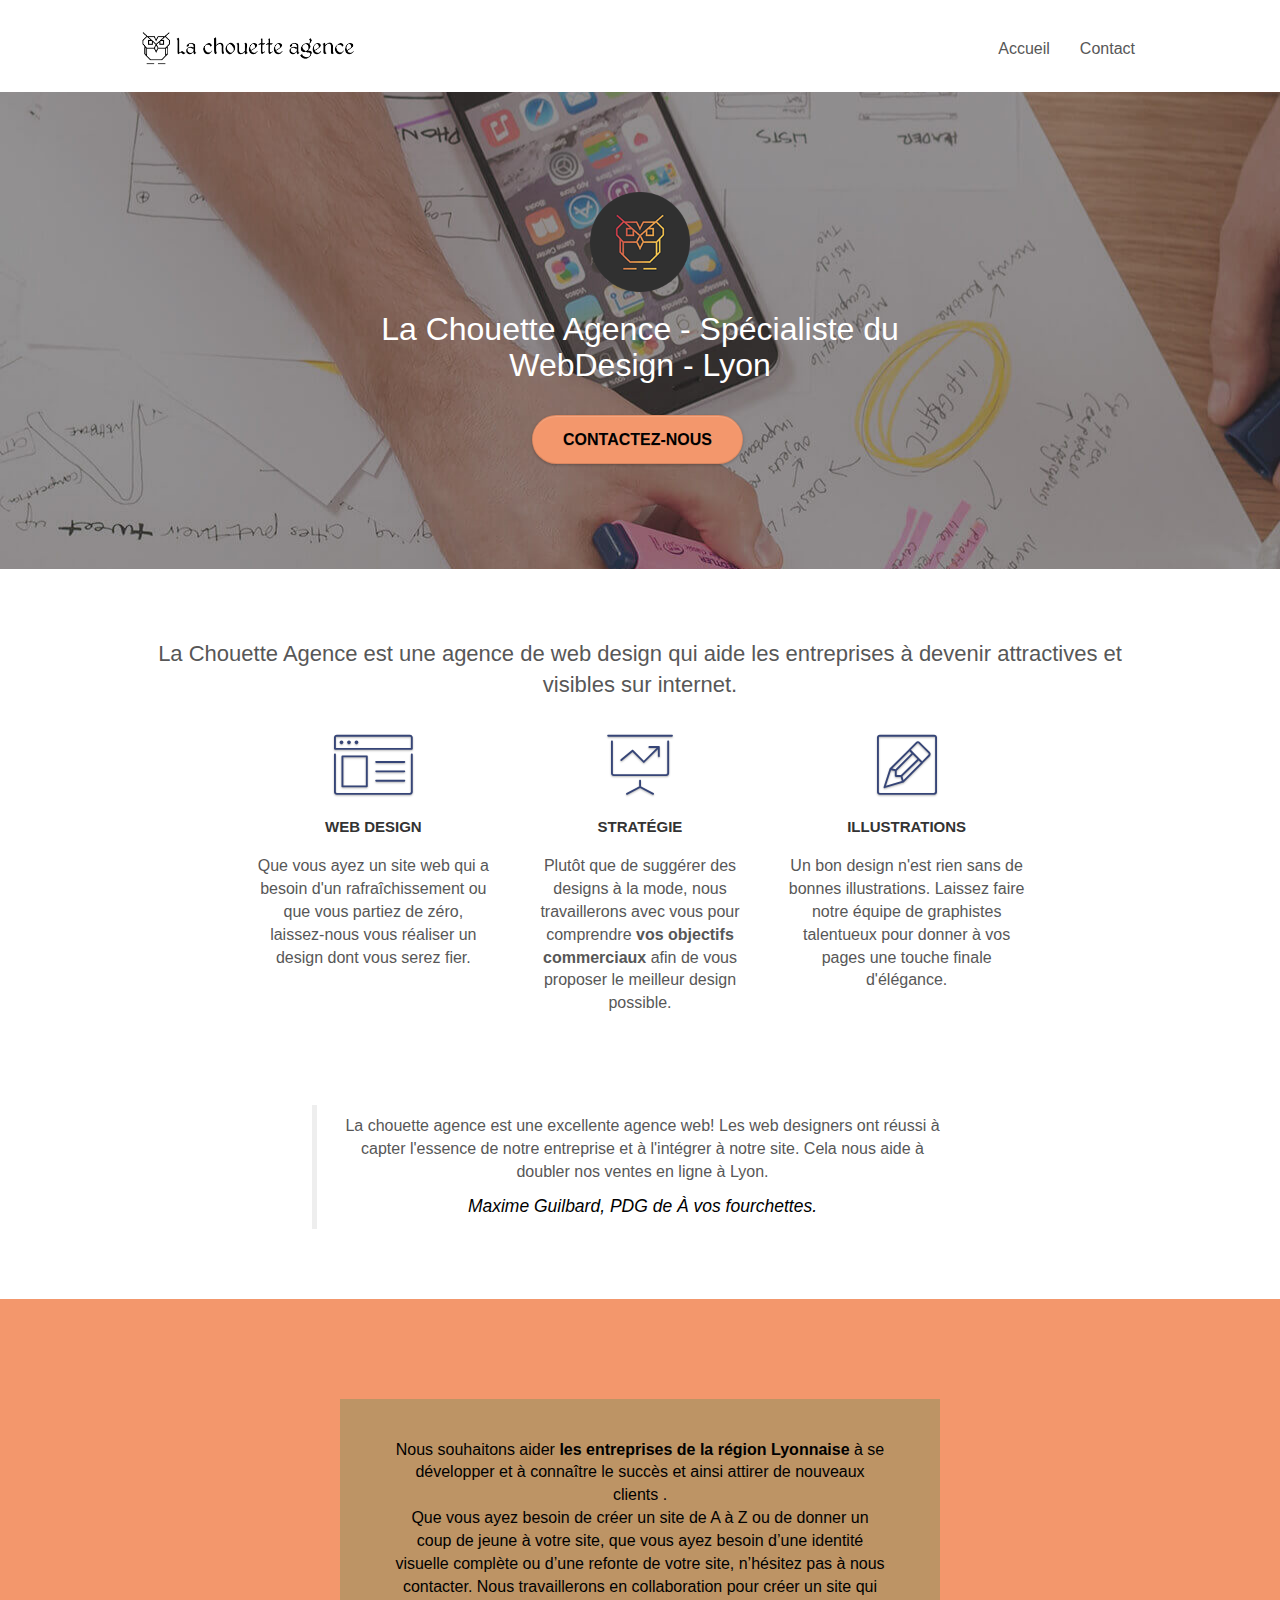
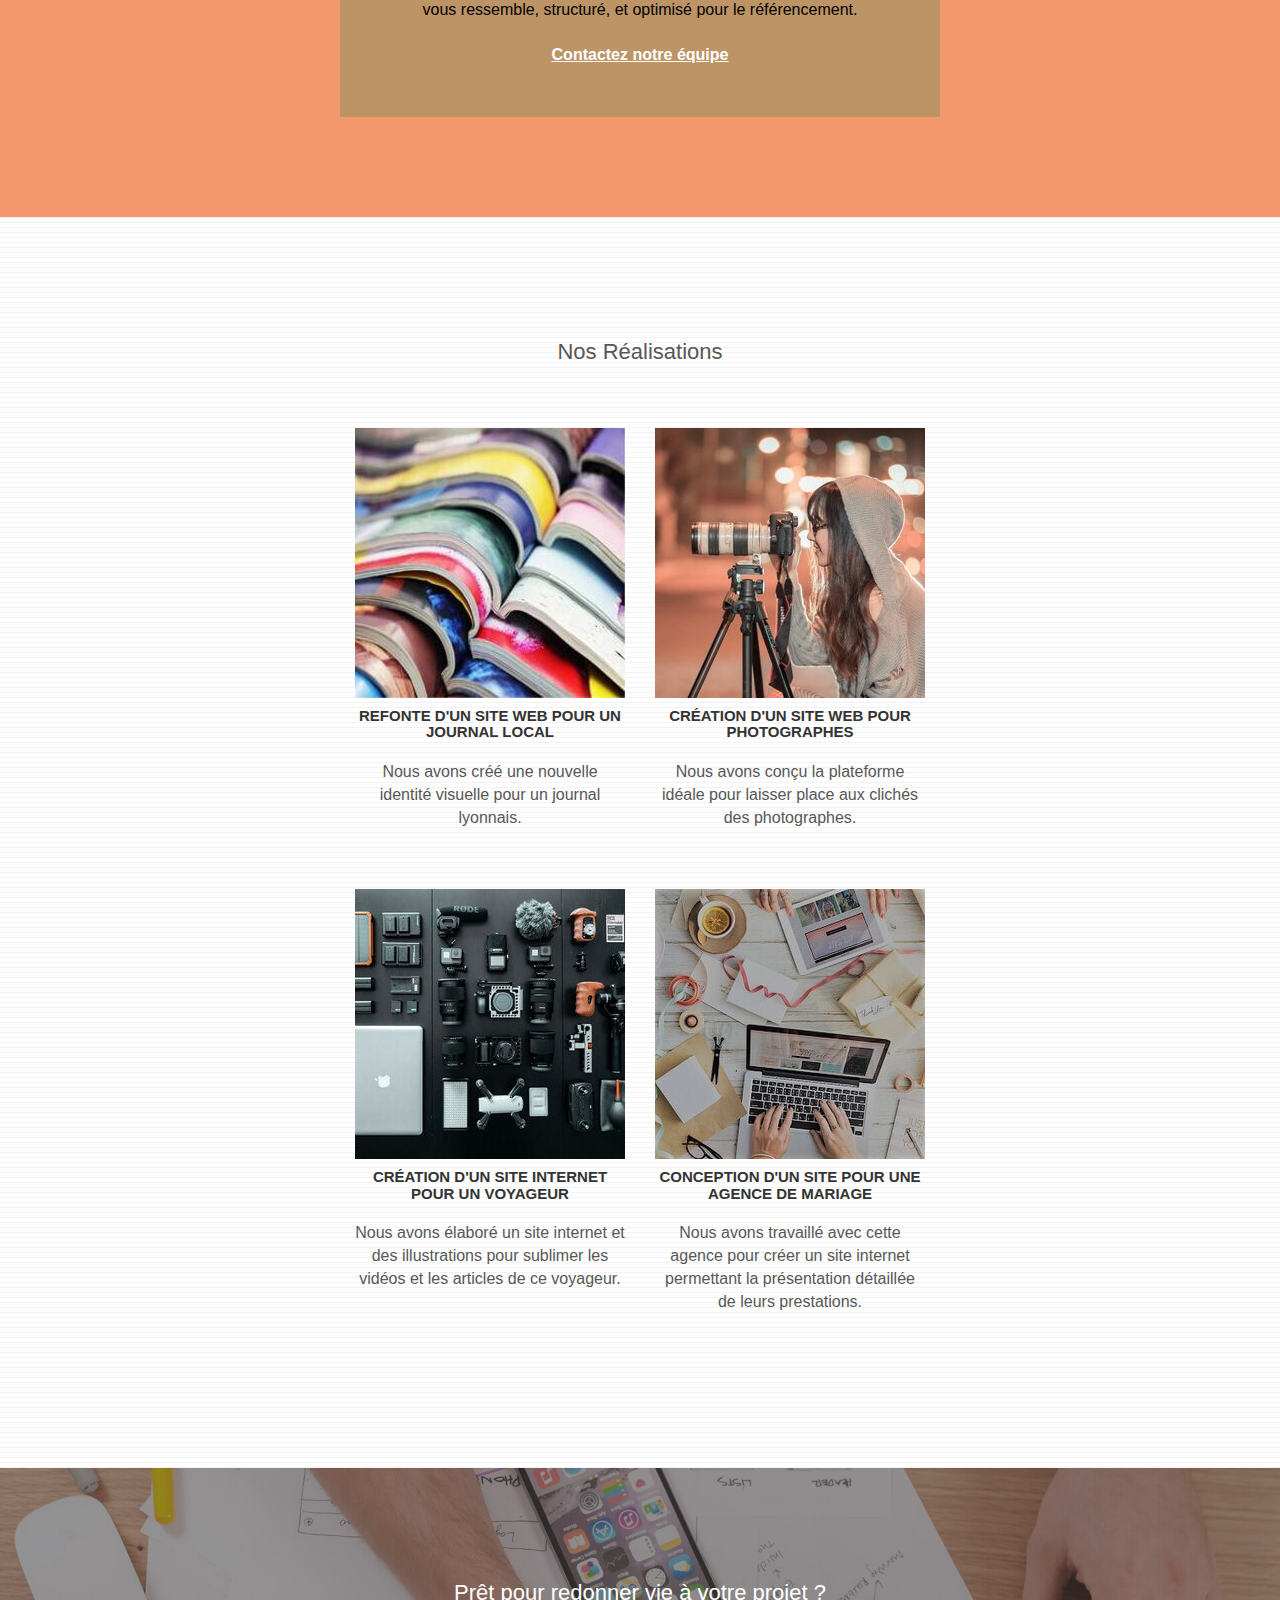
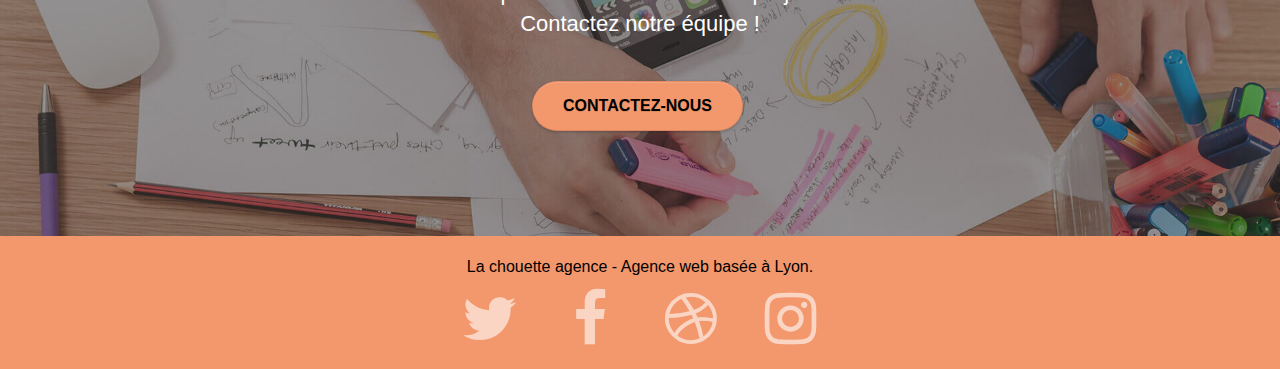
<file: index.html>
<!doctype html>
<html lang="fr">
<head>
	<meta name="description" content="Agence web, la Chouette agence est une entreprise située à LYON spécialisée dans le WebDesign. 
	 Nous travaillons en collaboration  avec nos clients dans la conception de site internet  structuré et bien référencé.">
	<meta http-equiv="Content-Type" content="text/html; charset=utf-8">
	<meta name="viewport" content="width=device-width, initial-scale=1.0, viewport-fit=cover" >
	<meta property="og:title" content="La Chouette Agence" />
	<meta name="twitter:card" content="summary_large_image"/><meta name="twitter:creator" content="@laChouetteAgence"/>
	
    <link rel="shortcut icon" type="image/png" href="favicon.png">
    
	<link rel="stylesheet" type="text/css" href="./css/bootstrap.min.css">
	<link rel="stylesheet" type="text/css" href="./css/style.min.css">
	<link rel="stylesheet" type="text/css" href="./css/font-awesome.min.css">
	<link  rel="stylesheet" type="text/css"  href="./css/et-line.min.css"> 

	<script type="application/ld+json">
		{
		  "@context": "https://schema.org",
		  "@type": "BreadcrumbList",
		  "itemListElement": [{
			"@type": "ListItem",
			"position": 1,
			"name": "Accueil",
			"item": "https://melcd238.github.io/laChouetteAgence-ocp4/"
		  },{
			"@type": "ListItem",
			"position": 2,
			"name": "contact",
			"item": "https://melcd238.github.io/laChouetteAgence-ocp4/contact.html"
		  }]
		}
		</script>
	
    
	

    <title> La Chouette Agence - Entreprise de web design - Lyon</title>

    
<!-- Analytics -->
 
<!-- Analytics END -->
    
</head>
<body>
<!-- Principal conteneur -->
<div class="page-container">
    
<!-- bloc-0 -->
<header class="bloc bgc-white l-bloc " id="bloc-0" >
	<div class="container bloc-sm">

		<nav class="navbar row" >
			<div class="navbar-header">
				
				<a class="navbar-brand" href="index.html"><img src="img/la-chouette-agence.png" alt="Logo de l'entreprise de WebDesign - La Chouette Agence " height="40" /></a>
				
				<button aria-label="menu" id="nav-toggle" type="button" class="ui-navbar-toggle navbar-toggle" data-toggle="collapse" data-target=".navbar-1">
					<span class="sr-only">Toggle navigation</span><span class="icon-bar"></span><span class="icon-bar"></span><span class="icon-bar"></span>
				</button>
			</div>
			<div class="collapse navbar-collapse navbar-1 special-dropdown-nav">
				<ul class="site-navigation nav navbar-nav">
					<li>
						<a href="index.html">Accueil</a>
					</li>
					<li>
					</li>
					<li>
						<a href="contact.html"> Contact</a>
					</li>
				</ul>
			</div>
		</nav>
	</div>
</header>
<!-- bloc-0 END -->
<main>
<!-- bloc-1-presentation -->
<section class="bloc bgc-dark-slate-blue bg-banniere d-bloc bg-t-edge bloc-bg-texture texture-paper b-parallax" id="bloc-1-hero" role="presentation">
	<div class="container bloc-lg">
		<div class="row tight-width-whitespace">
			<div class="col-sm-12">
				<img src="img/logo.png" class="center-block image-resize-mode" width="100" alt="Logo de La Chouette Agence spécialisée dans le WebDesign" />
				<h1 class="text-center hero-bloc-text tc-white ">
					La Chouette Agence - Spécialiste du  WebDesign - Lyon
				</h1>
				<div class="text-center" >
					<a href="contact.html" class="btn btn-lg btn-clean btn-rd cta-hero btn-atomic-tangerine" id="cta-hero">Contactez-nous</a>
				</div>
			</div>
		</div>
	</div>
</section>
<!-- bloc-1-presentation END -->

<!-- bloc-2-services -->
<section class="bloc bgc-white l-bloc" id="bloc-2-services" >
	<div class="container bloc-md" >
		<div class="row">
			<div class="col-sm-12 text-center" >
				<h2> La Chouette Agence est une agence de web design qui aide les entreprises à devenir attractives et visibles sur internet.</h2>
			</div>
		</div>
		<div class="row voffset-lg med-width-whitespace">
			<div class="col-sm-4">
				<div class="text-center">
					<span class="et-icon-browser sm-shadow icon-dark-slate-blue icons icon-lg"></span>
				</div>
				<h3 class="mg-md text-center">
					Web design
				</h3>
				<p class="text-center ">
					Que vous ayez un site web qui a besoin d'un rafraîchissement ou que vous partiez de zéro, laissez-nous vous réaliser un design dont vous serez fier.
				</p>
			</div>
			<div class="col-sm-4">
				<div class="text-center">
					<span class="et-icon-presentation sm-shadow icon-dark-slate-blue icons icon-lg"></span>
				</div>
				<h3 class="mg-md text-center">
					Stratégie
				</h3>
				<p class="text-center ">
					Plutôt que de suggérer des designs à la mode, nous travaillerons avec vous pour comprendre <strong> vos objectifs commerciaux</strong>  afin de vous proposer le meilleur design possible.
				</p>
			</div>
			<div class="col-sm-4">
				<div class="text-center">
					<span class="et-icon-edit sm-shadow icon-dark-slate-blue icons icon-lg"></span>
				</div>
				<h3 class="mg-md text-center">
					Illustrations
				</h3>
				<p class="text-center ">
					Un bon design n'est rien sans de bonnes illustrations. Laissez faire notre équipe de graphistes talentueux pour donner à vos pages une touche finale d'élégance.
				</p>
			</div>
		</div>
		<div class="row voffset-lg voffset">
			<div class="col-xs-12 col-md-8 col-md-offset-2 text-center">
				<blockquote>
					<p id="avis"> La chouette agence est une excellente agence web! Les web designers ont réussi à capter l'essence de notre
						entreprise et à l'intégrer à notre site. Cela nous aide à doubler nos ventes en ligne à Lyon. </p>

					<cite id="avis_auteur"> Maxime Guilbard, PDG de À vos fourchettes. </cite>	
                </blockquote>
				
		</div>	
			
		</div>
	</div>
</section>
<!-- bloc-2-services END -->

<!-- bloc-3-what-i-do -->
<div class="bloc tc-white bgc-atomic-tangerine bg-presentation d-bloc bloc-bg-texture texture-paper b-parallax" id="bloc-3-what-i-do" role="article">
	<div class="container bloc-lg">
		<div class="row tight-width-whitespace black-background">
			<div class="col-sm-12">
				
				<p class="text-center white">
					Nous souhaitons aider <strong>les entreprises de la région Lyonnaise</strong>  à se développer et à connaître le succès
					et ainsi  attirer de nouveaux clients .<br>
					
					
					 Que vous ayez  besoin de créer un site de A à Z ou de donner
					 un coup de jeune à votre  site, que vous ayez besoin d’une identité visuelle complète ou d’une refonte de votre site,
					 n’hésitez pas à nous contacter.
					 Nous travaillerons en collaboration  pour créer un site qui vous ressemble, structuré, et optimisé pour le référencement.
					 <br><br><a class="ltc-white bold-link" href="contact.html">Contactez notre équipe</a><br>
				</p>
			</div>
		</div>
	</div>
</div>
<!-- bloc-3-what-i-do END -->

<!-- bloc-4-portfolio -->
<div class="bloc bgc-white bg-lines-h2-bg bg-repeat l-bloc" id="bloc-4-portfolio" >
	<div class="container bloc-lg">
		<div class="row">
			<div class="col-sm-12 text-center">
				<h2> Nos Réalisations</h2>
			</div>
		</div>
		<div class="row tight-width-whitespace portfolio-row">
			<div class="col-sm-6">
				<a href="#" data-lightbox="img/journaux.jpg" data-gallery-id="gallery-1" data-caption="Refonte d'un site web pour un journal local" data-frame="snapshot-lb"><img src="img/journaux.jpg" alt="photo des journaux locaux" class="img-responsive portfolio-thumb" width="270" height="270" /></a>
				<h3 class="mg-md text-center">
					Refonte d'un site web pour un journal local
				</h3>
				<p class="text-center">
					Nous avons créé une nouvelle identité visuelle pour un journal lyonnais.
				</p>
			</div>
			<div class="col-sm-6">
				<a href="#" data-lightbox="img/photographe.jpg" data-gallery-id="gallery-1" data-caption="Création d'un site web pour photographes" data-frame="snapshot-lb"><img src="img/photographe.jpg" class="img-responsive portfolio-thumb" alt="photo d'une photographe faisant la mise au point avec son appareil photo" width="270" height="270" /></a>
				<h3 class="mg-md text-center">
					Création d'un site web pour photographes
				</h3>
				<p class="text-center">
					Nous avons conçu la plateforme idéale pour laisser place aux clichés des photographes.
				</p>
			</div>
		</div>
		<div class="row tight-width-whitespace portfolio-row">
			<div class="col-sm-6">
				<a href="#" data-lightbox="img/materielsvoyage.jpg" data-gallery-id="gallery-1" data-caption="Création d'un site internet pour un voyageur" data-frame="snapshot-lb"><img src="img/materielsvoyage.jpg" class="img-responsive portfolio-thumb" alt="photo des outils nécessaires pour un photographe" width="270" height="270"/></a>
				<h3 class="mg-md text-center">
					Création d'un site internet pour un voyageur
				</h3>
				<p class="text-center">
					Nous avons élaboré un site internet et des illustrations pour sublimer les vidéos et les articles de ce voyageur.
				</p>
			</div>
			<div class="col-sm-6">
				<a href="#" data-lightbox="img/mariageplan.jpg" data-gallery-id="gallery-1" data-caption="Conception d'un site pour uparis web desine agence de mariage" data-frame="snapshot-lb"><img src="img/mariageplan.jpg" class="img-responsive portfolio-thumb" alt="photo des plans d'organisations d'un mariage" width="270" height="270"/></a>
				<h3 class="mg-md text-center">
					Conception d'un site pour une agence de mariage
				</h3>
				<p class="text-center">
					Nous avons travaillé avec cette agence pour créer un site internet permettant la présentation détaillée de leurs prestations.
				</p>
			</div>
		</div>
	</div>
</div>
<!-- bloc-4-portfolio END -->

<!-- bloc-5-cta -->
<div class="bloc bgc-dark-slate-blue bg-banniere d-bloc bloc-bg-texture texture-paper" id="bloc-5-cta" >
	<div class="container bloc-lg">
		<div class="row">
			<h2 class="mg-md text-center tc-white">
				Prêt pour redonner vie à votre projet ?<br>Contactez notre équipe !
			</h2>
			<div class="col-sm-12 text-center" >
				<a href="contact.html" class="btn btn-atomic-tangerine btn-clean btn-rd btn-lg cta-hero">Contactez-nous</a>
			</div>
		</div>
	</div>
</div>
<!-- bloc-5-cta END -->
</main>
<!-- ScrollToTop Button -->
<div id="chevronscroll"   aria-controls="chevronscroll"  >
<a  class="bloc-button btn btn-d scrollToTop" onclick="scrollToTarget('1')"><span class="fa fa-chevron-up"></span></a>
</div>
<!-- ScrollToTop Button END-->

<!-- Footer - bloc-8 -->
<footer class="bloc bgc-atomic-tangerine d-bloc" id="bloc-8" >
	<div class="container bloc-sm">
		<div class="row">
			<div class="col-sm-12">
				<p class="text-center white">
					La chouette agence - Agence web basée à Lyon.
				</p>
				<div class="row row-no-gutters social">
					<div class="col-sm-3">
						<div class="text-center">
							<a aria-label="twitter" class="social" href="https://twitter.com/?lang=fr"><span class="fa fa-twitter icon-lg"></span></a>
						</div>
					</div>
					<div class="col-sm-3">
						<div class="text-center">
							<a aria-label="facebook" class="social" href="https://fr-fr.facebook.com/"><span class="fa fa-facebook icon-lg"></span></a>
						</div>
					</div>
					<div class="col-sm-3">
						<div class="text-center">
							<a  aria-label="dribbble"    class="social" href="https://dribbble.com/"><span class="fa fa-dribbble icon-lg"></span></a>
						</div>
					</div>
					<div class="col-sm-3">
						<div class="text-center">
							<a  aria-label="instagram"  class="social" href="https://www.instagram.com/?hl=fr"><span class="fa fa-instagram icon-lg"></span></a>
						</div>
					</div>
				</div>
			</div>
		</div>
	</div>
</footer>
<!-- Footer - bloc-8 END -->
</div>

<!-- Principal conteneur END -->
<script src="./js/jquery-2.1.0.min.js" defer></script>
<script src="./js/bootstrap.min.js" defer></script>
<script src="./js/blocs.min.js" defer></script>
<script src="./js/jquery.touchSwipe.min.js" defer></script>


</body>
</html>
</file>
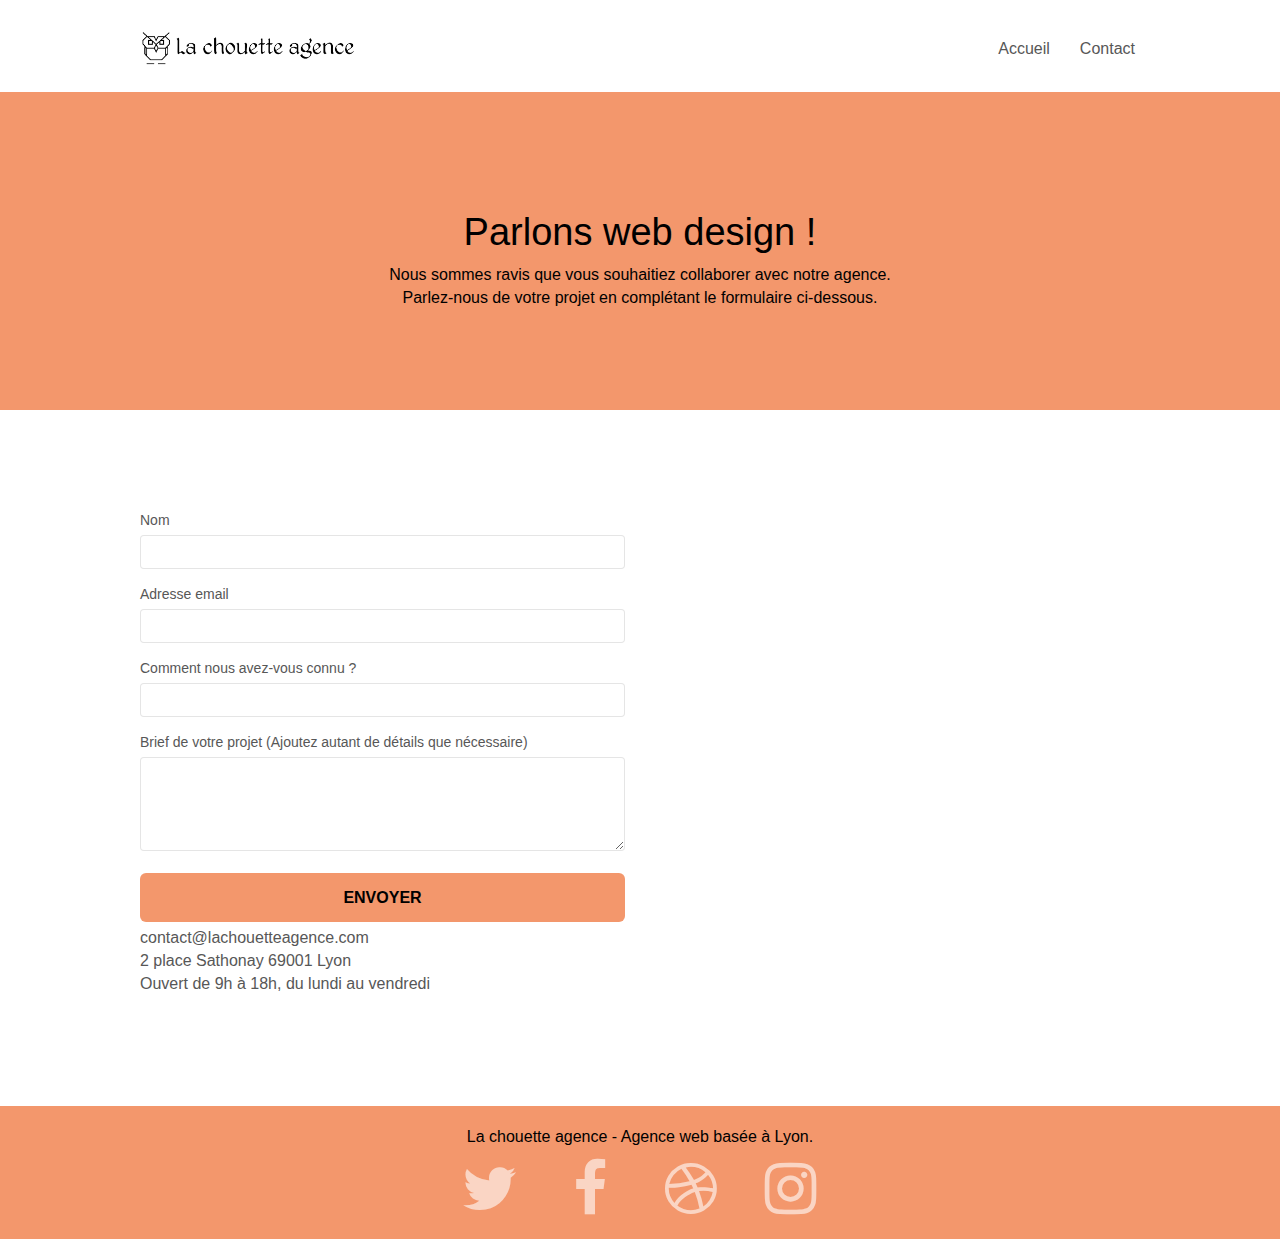
<file: contact.html>
<!doctype html>
<html lang="fr">
<head>
    
	<meta name="description" content="Entreprise Web, contactez la Chouette Agence  située à LYON pour la conception et la création
	 de vos sites web, la relation client et le WebDesign sont nos priorités">
	<meta name="viewport" content="width=device-width, initial-scale=1.0, viewport-fit=cover">
	<meta http-equiv="Content-Type" content="text/html; charset=utf-8">
	<meta property="og:title" content="La Chouette Agence" />
	<meta name="twitter:card" content="summary_large_image"/><meta name="twitter:creator" content="@laChouetteAgence"/>
    <link rel="shortcut icon" type="image/png" href="favicon.png">
    
	<link rel="stylesheet" type="text/css" href="./css/bootstrap.min.css">
	<link rel="stylesheet" type="text/css" href="./css/style.min.css">
	<link rel="stylesheet" type="text/css" href="./css/font-awesome.min.css">
	<link  rel="stylesheet" type="text/css"  href="./css/et-line.min.css"> 

	<script type="application/ld+json">
		{
		  "@context": "https://schema.org",
		  "@type": "BreadcrumbList",
		  "itemListElement": [{
			"@type": "ListItem",
			"position": 1,
			"name": "Accueil",
			"item": "https://melcd238.github.io/laChouetteAgence-ocp4/"
		  },{
			"@type": "ListItem",
			"position": 2,
			"name": "Contact",
			"item": "https://melcd238.github.io/laChouetteAgence-ocp4/contact.html"
		  }]
		}
		</script>
	
    
	
    <title> La Chouette Agence - Formulaire de Contact - Lyon</title>

    
<!-- Analytics -->
 
<!-- Analytics END -->
    
</head>
<body>
<!-- Principal conteneur -->
<div class="page-container">
    
<!-- bloc-0 -->
<header class="bloc bgc-white l-bloc " id="bloc-0" >
	<div class="container bloc-sm">
		<nav class="navbar row">
			<div class="navbar-header">
				<a class="navbar-brand" href="index.html"><img src="img/la-chouette-agence.png" alt= "web design logo" height="40" /></a>
				<button aria-label="menu" id="nav-toggle" type="button" class="ui-navbar-toggle navbar-toggle" data-toggle="collapse" data-target=".navbar-1">
					<span class="sr-only">Toggle navigation</span><span class="icon-bar"></span><span class="icon-bar"></span><span class="icon-bar"></span>
				</button>
			</div>
			<div class="collapse navbar-collapse navbar-1 special-dropdown-nav">
				<ul class="site-navigation nav navbar-nav">
					<li>
						<a href="index.html">Accueil</a>
					</li>
					<li>
					</li>
					<li>
						<a href="contact.html">Contact</a>
					</li>
				</ul>
			</div>
		</nav>
	</div>
</header>
<!-- bloc-0 END -->
<main>
<!-- bloc-6 -->
<section class="bloc bg-dots-bg bg-repeat bgc-atomic-tangerine d-bloc bloc-bg-texture texture-paper" id="bloc-6" aria-label="votre projet"  >
	<div class="container bloc-lg">
		<div class="row">
			<div class="col-sm-12">
				<h1 class="text-center hero-bloc-text tc-black">
					Parlons web design !
				</h1>
				<p   class="text-center mg-lg tc-black tight-width-whitespace">
					Nous sommes ravis que vous souhaitiez collaborer avec notre agence.<br>
					Parlez-nous de votre projet en complétant le formulaire ci-dessous.
				</p>
			</div>
		</div>
	</div>
</section>
<!-- bloc-6 END -->

<!-- bloc-7 -->
<div class="bloc bgc-white l-bloc" id="bloc-7" role="form">
	<div class="container bloc-lg">
		<div class="row">
			<div class="col-sm-6">
				<form id="form_1" novalidate data-success-msg="Your message has been sent." data-fail-msg="Sorry it seems that our mail server is not responding, Sorry for the inconvenience!">
					<div class="form-group">
						<label>
							Nom
						</label>
						<input id="name" class="form-control" aria-label="nom" aria-required="true" />
					</div>
					<div class="form-group">
						<label>
							Adresse email
						</label>
						<input id="email" class="form-control"  type="email" aria-label="email" aria-required="true" />
					</div>
					<div class="form-group">
						<label>
							Comment nous avez-vous connu ?
						</label>
						<input class="form-control" type="email" aria-label="Comment nous connaissez vous?" aria-required="true" id="input_504" />
					</div>
					<div class="form-group">
						<label>
							Brief de votre projet (Ajoutez autant de détails que nécessaire)<br>
						</label><textarea id="message" class="form-control" rows="4" cols="50" aria-label="description du projet"  aria-required="true"></textarea>
					</div> 
					<button aria-label="Envoyez" class="bloc-button btn btn-lg btn-block cta-hero btn-atomic-tangerine" type="submit" id="envoi">
						Envoyer
					</button>
				</form>
			</div>
			<div class="col-sm-12">
				<p>
					contact@lachouetteagence.com<br>2 place Sathonay 69001 Lyon<br>Ouvert de 9h à 18h, du lundi au vendredi<br>
				</p>
			</div>
		</div>
	</div>
</div>
<!-- bloc-7 END -->
</main>
<!-- ScrollToTop Button -->
<div id="chevronscroll"   aria-controls="chevronscroll" >
	<a  class="bloc-button btn btn-d scrollToTop" onclick="scrollToTarget('1')"><span class="fa fa-chevron-up"></span></a>
</div>
<!-- ScrollToTop Button END-->


<!-- Footer - bloc-8 -->
<footer class="bloc bgc-atomic-tangerine d-bloc" id="bloc-8" >
	<div class="container bloc-sm">
		<div class="row">
			<div class="col-sm-12">
				<p class="text-center white">
					La chouette agence - Agence web basée à Lyon.
				</p>
				<div class="row row-no-gutters social">
					<div class="col-sm-3">
						<div class="text-center">
							<a aria-label="twitter" class="social" href="https://twitter.com/?lang=fr"><span class="fa fa-twitter icon-lg"></span></a>
						</div>
					</div>
					<div class="col-sm-3">
						<div class="text-center">
							<a aria-label="facebook" class="social" href="https://fr-fr.facebook.com/"><span class="fa fa-facebook icon-lg"></span></a>
						</div>
					</div>
					<div class="col-sm-3">
						<div class="text-center">
							<a  aria-label="dribbble"    class="social" href="https://dribbble.com/"><span class="fa fa-dribbble icon-lg"></span></a>
						</div>
					</div>
					<div class="col-sm-3">
						<div class="text-center">
							<a  aria-label="instagram"  class="social" href="https://www.instagram.com/?hl=fr"><span class="fa fa-instagram icon-lg"></span></a>
						</div>
					</div>
				</div>
			</div>
		</div>
	</div>
</footer>
<!-- Footer - bloc-8 END -->

</div>
<!-- Principal conteneur END -->
    
	<script src="./js/jquery-2.1.0.min.js" defer></script>
	<script src="./js/bootstrap.min.js" defer></script>
	<script src="./js/blocs.min.js" defer></script>
	<script src="./js/jqBootstrapValidation.min.js" defer></script>
	<script src="./js/formHandler.min.js" defer></script>  

</body>
</html>
</file>
<file: css/style.min.css>
body{margin:0;padding:0;background:#fff;overflow-x:hidden;-webkit-font-smoothing:antialiased;-moz-osx-font-smoothing:grayscale}a,button{transition:all .3s ease-in-out;outline:0!important}a:hover{text-decoration:none;cursor:pointer}a:focus{border:solid 1px #000}#envoi:focus{border:solid 1px #000}#avis_auteur{color:#000}#page-loading-blocs-notifaction{position:fixed;top:0;bottom:0;width:100%;z-index:100000;background:#fff url(../img/pageload-spinner.gif) no-repeat center center}.bloc{width:100%;clear:both;background:50% 50% no-repeat;padding:0 50px;-webkit-background-size:cover;-moz-background-size:cover;-o-background-size:cover;background-size:cover;position:relative}.bloc .container{padding-left:0;padding-right:0}.bloc-lg{padding:100px 50px}.bloc-md{padding:50px}.bloc-sm{padding:20px 50px}.bg-b-edge,.bg-bl-edge,.bg-br-edge,.bg-center,.bg-l-edge,.bg-r-edge,.bg-repeat,.bg-t-edge,.bg-tl-edge,.bg-tr-edge{-webkit-background-size:auto!important;-moz-background-size:auto!important;-o-background-size:auto!important;background-size:auto!important}.bg-repeat{background:repeat}.bg-t-edge{background:top no-repeat}.bloc-bg-texture::before{content:"";background-size:2px 2px;position:absolute;top:0;bottom:0;left:0;right:0}.b-parallax{background-attachment:fixed}.d-bloc{color:rgba(255,255,255,.7)}.d-bloc button:hover{color:rgba(255,255,255,.9)}.d-bloc .icon-round,.d-bloc .icon-rounded,.d-bloc .icon-semi-rounded-a,.d-bloc .icon-semi-rounded-b,.d-bloc .icon-square{border-color:rgba(255,255,255,.9)}.d-bloc .divider-h span{border-color:rgba(255,255,255,.2)}.d-bloc .a-btn,.d-bloc .navbar a,.d-bloc .navbar-brand,.d-bloc a .icon-lg,.d-bloc a .icon-md,.d-bloc a .icon-sm,.d-bloc a .icon-xl,.d-bloc h1 a,.d-bloc h2 a,.d-bloc h3 a,.d-bloc h4 a,.d-bloc h5 a,.d-bloc h6 a,.d-bloc p a{color:rgba(255,255,255,.6)}.d-bloc .a-btn:hover,.d-bloc .navbar a:hover,.d-bloc .navbar-brand:hover,.d-bloc a:hover .icon-lg,.d-bloc a:hover .icon-md,.d-bloc a:hover .icon-sm,.d-bloc a:hover .icon-xl,.d-bloc h1 a:hover,.d-bloc h2 a:hover,.d-bloc h3 a:hover,.d-bloc h4 a:hover,.d-bloc h5 a:hover,.d-bloc h6 a:hover,.d-bloc p a:hover{color:#fff}.d-bloc .navbar-toggle .icon-bar{background:#fff}.d-bloc .btn-wire,.d-bloc .btn-wire:hover{color:#fff;border-color:#fff}.d-bloc .panel{color:rgba(0,0,0,.5)}.d-bloc .panel button:hover{color:rgba(0,0,0,.7)}.d-bloc .panel icon{border-color:rgba(0,0,0,.7)}.d-bloc .panel .divider-h span{border-color:rgba(0,0,0,.1)}.d-bloc .panel .a-btn{color:rgba(0,0,0,.6)}.d-bloc .panel .a-btn:hover{color:#000}.d-bloc .panel .btn-wire,.d-bloc .panel .btn-wire:hover{color:rgba(0,0,0,.7);border-color:rgba(0,0,0,.3)}.d-bloc .panel,.l-bloc{color:rgba(0,0,0,.5)}.d-bloc .panel button:hover,.l-bloc button:hover{color:rgba(0,0,0,.7)}.l-bloc .icon-round,.l-bloc .icon-rounded,.l-bloc .icon-semi-rounded-a,.l-bloc .icon-semi-rounded-b,.l-bloc .icon-square{border-color:rgba(0,0,0,.7)}.d-bloc .panel .divider-h span,.l-bloc .divider-h span{border-color:rgba(0,0,0,.1)}.d-bloc .panel .a-btn,.l-bloc .a-btn,.l-bloc .navbar a,.l-bloc .navbar-brand,.l-bloc a .icon-lg,.l-bloc a .icon-md,.l-bloc a .icon-sm,.l-bloc a .icon-xl,.l-bloc h1 a,.l-bloc h2 a,.l-bloc h3 a,.l-bloc h4 a,.l-bloc h5 a,.l-bloc h6 a,.l-bloc p a{color:rgba(0,0,0,.6)}.d-bloc .panel .a-btn:hover,.l-bloc .a-btn:hover,.l-bloc .navbar a:hover,.l-bloc .navbar-brand:hover,.l-bloc a:hover .icon-lg,.l-bloc a:hover .icon-md,.l-bloc a:hover .icon-sm,.l-bloc a:hover .icon-xl,.l-bloc h1 a:hover,.l-bloc h2 a:hover,.l-bloc h3 a:hover,.l-bloc h4 a:hover,.l-bloc h5 a:hover,.l-bloc h6 a:hover,.l-bloc p a:hover{color:#000}.l-bloc .navbar-toggle .icon-bar{color:rgba(0,0,0,.6)}.d-bloc .panel .btn-wire,.d-bloc .panel .btn-wire:hover,.l-bloc .btn-wire,.l-bloc .btn-wire:hover{color:rgba(0,0,0,.7);border-color:rgba(0,0,0,.3)}.voffset{margin-top:30px}.voffset-lg{margin-top:80px}.row-no-gutters{margin-right:0;margin-left:0}.row.row-no-gutters>[class*=" col-"],.row.row-no-gutters>[class^=col-]{padding-right:0;padding-left:0}#bloc-1-hero h1{font-size:32px}.navbar{margin-bottom:0;z-index:1}.navbar-brand{height:auto;padding:3px 15px;font-size:25px;font-weight:400;font-weight:600;line-height:44px}.navbar-brand img{max-height:200px;margin:0 5px 0 0;display:inline}.navbar-brand img[src$=svg]{min-width:100px}.nav-center .navbar-brand img{margin:0}.navbar .nav{padding-top:2px;margin-right:-16px;float:right;z-index:1}.nav>li{float:left;margin-top:4px;font-size:16px}.navbar-nav .open .dropdown-menu>li>a{text-align:inherit}.nav>li a:focus,.nav>li a:hover{background:0 0}.navbar-toggle{margin:10px 10px 0 0;border:0}.navbar-toggle:hover{background:0 0!important}.navbar-toggle .icon-bar{background-color:rgba(0,0,0,.5);width:26px}.nav-invert .navbar .nav{float:left}.nav-invert .navbar-brand,.nav-invert .navbar-header{float:right;position:relative;z-index:2}@media (min-width:768px){.site-navigation{position:absolute;top:50%;right:20px;transform:translate(0,-50%);-webkit-transform:translateY(-50%)}.nav>li .dropdown-menu a,.nav>li .dropdown-menu a:hover{color:#484848}.nav-invert .site-navigation{left:0;right:0}.nav-center{text-align:center}.nav-center .navbar-header{width:100%}.nav-center .nav>li,.nav-center .navbar-brand,.nav-center .navbar-header{float:none;display:inline-block}.nav-center .site-navigation{position:relative;width:100%;right:0;margin-right:0;margin-top:20px}.nav-center.mini-nav .navbar-toggle{float:none;margin:10px auto 0}}.nav>li>.dropdown a{background:0 0!important;display:block;padding:14px 15px}nav .caret{margin:0 5px}.dropdown-menu .dropdown-menu{top:-8px;left:100%}.dropdown-menu .dropmenu-flow-right{top:100%;left:0;margin-left:-1px;border-top-left-radius:0;border-top-right-radius:0}.dropdown-menu .dropdown span{border:4px solid #000;border-top-color:transparent;border-right-color:transparent;border-bottom-color:transparent;margin:6px -5px 0 0!important;float:right}.mg-md{margin-top:10px;margin-bottom:20px}.mg-lg{margin-top:10px;margin-bottom:40px}.btn{margin:0 5px 5px 0}.btn.pull-right{margin:0 0 5px 5px}.btn-d,.btn-d:focus,.btn-d:hover{color:#fff;background:rgba(0,0,0,.3)}button{outline:0!important}.btn-rd{border-radius:40px}.btn-clean{border:1px solid rgba(0,0,0,.08);border-bottom-color:rgba(0,0,0,.1);text-shadow:0 1px 0 rgba(0,0,1,.1);box-shadow:0 1px 3px rgba(0,0,1,.25),inset 0 1px 0 0 rgba(255,255,255,.15)}.icon-md{font-size:30px!important}.icon-lg{font-size:60px!important}.sm-shadow{text-shadow:0 1px 2px rgba(0,0,0,.3)}.panel-sq,.panel-sq .panel-footer,.panel-sq .panel-heading{border-radius:0}.panel-rd{border-radius:30px}.panel-rd .panel-heading{border-radius:29px 29px 0 0}.panel-rd .panel-footer{border-radius:0 0 29px 29px}.form-control{border-color:rgba(0,0,0,.1);box-shadow:none}.scrollToTop{width:40px;height:40px;position:fixed;bottom:20px;right:20px;opacity:0;z-index:500;transition:all .3s ease-in-out}.scrollToTop span{margin-top:6px}.showScrollTop{font-size:14px;opacity:1}a[data-lightbox]{position:relative;display:block;text-align:center;justify-content:center}a[data-lightbox]:hover::before{content:"+";font-family:HelveticaNeue-Light,"Helvetica Neue Light","Helvetica Neue",Helvetica,Arial;font-size:32px;width:50px;height:50px;margin-left:-25px;border-radius:50%;background:rgba(0,0,0,.6);color:#fff;font-weight:100;z-index:1;position:absolute;top:50%;transform:translateY(-50%);-webkit-transform:translateY(-50%)}a[data-lightbox]:hover img{opacity:.6;-webkit-animation-fill-mode:none;animation-fill-mode:none}#lightbox-modal{display:flex;align-items:center}#lightbox-modal .modal-dialog{width:90%;max-width:900px;margin:0 auto 0}#lightbox-modal .modal-dialog img{max-height:90vh;margin:0 auto}.lightbox-caption{padding:20px;color:#fff;background:rgba(0,0,0,.5);position:absolute;left:15px;right:15px;bottom:5px}.close-lightbox{color:#fff;font-size:30px;position:absolute;top:20px;right:20px;z-index:20;background:rgba(0,0,0,.5);border:none;line-height:30px;padding:0 9px 5px;opacity:.3}.close-lightbox:hover,.next-lightbox:hover,.prev-lightbox:hover{opacity:1;color:#fff}.next-lightbox,.prev-lightbox{font-size:20px;color:rgba(255,255,255,.9);background:rgba(0,0,0,.5);transition:all .2s ease-in-out;position:absolute;top:45%;z-index:1;opacity:.4}.next-lightbox{padding:6px 8px 1px 13px;right:25px}.prev-lightbox{padding:6px 13px 1px 10px;left:25px}.snapshot-lb .modal-body{padding-bottom:45px}.snapshot-lb .lightbox-caption{padding:0;color:rgba(0,0,0,.5);background:0 0}.btn,a,h1,h2,h3,h4,h5,h6,label,p{font-family:helvetica;font-weight:500;color:#575757!important}.container{max-width:1000px}.hero-bloc-text{font-size:38px}.hero-bloc-text-sub{font-size:36px}.statement-bloc-text{line-height:26px;font-style:italic;font-size:20px;text-align:center;font-weight:lighter;max-width:520px;margin:auto auto auto auto}p{font-size:16px}.showScrollTop{font-size:14px;opacity:1}.tight-width-whitespace{max-width:600px;margin:auto auto auto auto}.h1{font-size:20px;font-family:"Open Sans"}.cta-hero{margin-top:22px;color:#fff!important;text-transform:uppercase;padding:13px 30px 13px 30px;font-size:16px;font-weight:700}.social{max-width:400px;margin:auto auto auto auto}h2{font-size:22px;line-height:1.4em}h3{font-size:15px;text-transform:uppercase;font-weight:700;color:#333!important}.med-width-whitespace{max-width:800px;margin:auto auto auto auto;box-shadow:0 0 0 #000}h1{color:#333!important}h4{color:#333!important}.icons{margin-bottom:14px;margin-top:24px}.white{color:#000!important}.black{color:#000!important}.portfolio-thumb{margin:auto}.portfolio-row{margin-bottom:44px;margin-top:50px}.avatar{box-shadow:0 4px 9px rgba(0,0,0,.3)}.black-background{background-color:rgba(165,147,99,.7);padding:40px 40px 40px 40px}.bold-link{font-weight:900;text-decoration:underline!important}.bgc-white{background-color:#fff}.bgc-dark-slate-blue{background-color:#364577}.bgc-atomic-tangerine{background-color:#f3976c}.tc-white{color:#fff!important}.tc-black{color:#000!important}.btn-atomic-tangerine{background:#f3976c;color:#000!important}.btn-atomic-tangerine:hover{background:#c27956!important;color:#fff!important}.ltc-white{color:#fff!important}.ltc-white:hover{color:#ccc!important}.ltc-atomic-tangerine{color:#f3976c!important}.ltc-atomic-tangerine:hover{color:#c27956!important}.icon-dark-slate-blue{color:#364577!important;border-color:#364577!important}.bg-lines-h2-bg{background-image:url(../img/lines-h2-bg.png)}.bg-banniere{background-image:url(../img/la-chouette-agence-banniere.jpg)}.bg-presentation{background-image:url(../img/image-de-presentation.jpg)}@media (max-width:1024px){.bloc{padding-left:20px;padding-right:20px}.bloc-tile-2.full-width-bloc .container,.bloc-tile-3.full-width-bloc .container,.bloc-tile-4.full-width-bloc .container,.bloc.full-width-bloc{padding-left:0;padding-right:0}}@media (max-width:992px) and (min-width:768px){.navbar .nav{max-width:80%}.nav-center.navbar .nav{max-width:100%}}@media only screen and (min-width:768px) and (max-width:1024px) and (orientation:landscape){.b-parallax{background-attachment:scroll}}@media only screen and (min-width:1024px) and (max-width:1366px) and (-webkit-min-device-pixel-ratio:1.5){.b-parallax{background-attachment:scroll}}@media (max-width:991px){.container{width:100%}.b-parallax{background-attachment:scroll}#hero-bloc,.page-container{overflow-x:hidden;position:relative}.bloc-group,.bloc-group .bloc{display:block;width:100%}.bloc-fill-screen .fill-bloc-bottom-edge,.bloc-fill-screen .fill-bloc-top-edge{padding:0 20px}}@media (max-width:767px){.page-container{overflow-x:hidden;position:relative}#disqus_thread,h1,h2,h3,h4,h5,h6,p{padding-left:10px!important;padding-right:10px!important}.b-parallax{background-attachment:scroll}.navbar .nav{padding-top:0;border-top:1px solid rgba(0,0,0,.2);float:none!important}.navbar.row{margin-left:0;margin-right:0}.site-navigation{position:inherit;transform:none;-webkit-transform:none;-ms-transform:none}.nav>li{margin-top:0;border-bottom:1px solid rgba(0,0,0,.1);background:rgba(0,0,0,.05);text-align:left;padding-left:15px;width:100%}.nav>li:hover{background:rgba(0,0,0,.08)}.dropdown .dropdown a .caret{float:none;margin:5px 0 0 10px!important;border:4px solid #000;border-bottom-color:transparent;border-right-color:transparent;border-left-color:transparent}#hero-bloc .navbar .nav{background:rgba(0,0,0,.8)}#hero-bloc .navbar .nav a{color:rgba(255,255,255,.6)}.hero{padding:50px 0}.hero-nav{left:-1px;right:-1px}.navbar-collapse{padding:0;overflow-x:hidden;-webkit-box-shadow:none;box-shadow:none}.navbar-brand img{max-height:40px;width:auto}.nav-invert .navbar-header{float:none;width:100%}.nav-invert .navbar-toggle{float:left;margin-left:10px}.bloc{padding-left:0;padding-right:0}.bloc-lg,.bloc-xl,.bloc-xxl{padding:40px 0}.bloc-md,.bloc-sm{padding-left:0;padding-right:0}.bloc-fill-screen .fill-bloc-bottom-edge,.bloc-fill-screen .fill-bloc-top-edge,.bloc-tile-2 .container,.bloc-tile-3 .container,.bloc-tile-4 .container{padding-left:0;padding-right:0}.a-block{padding:0 10px}.btn-dwn{display:none}.voffset{margin-top:5px}.voffset-md{margin-top:20px}.voffset-lg{margin-top:30px}form{padding:5px}.close-lightbox{display:inline-block}.blocsapp-device-iphone5{background-size:216px 425px;padding-top:60px;width:216px;height:425px}.blocsapp-device-iphone5 img{width:180px;height:320px}}@media (max-width:400px){.bloc{padding-left:0;padding-right:0}}@media (max-width:767px){.bloc-mob-center-text{text-align:center}}
</file>
